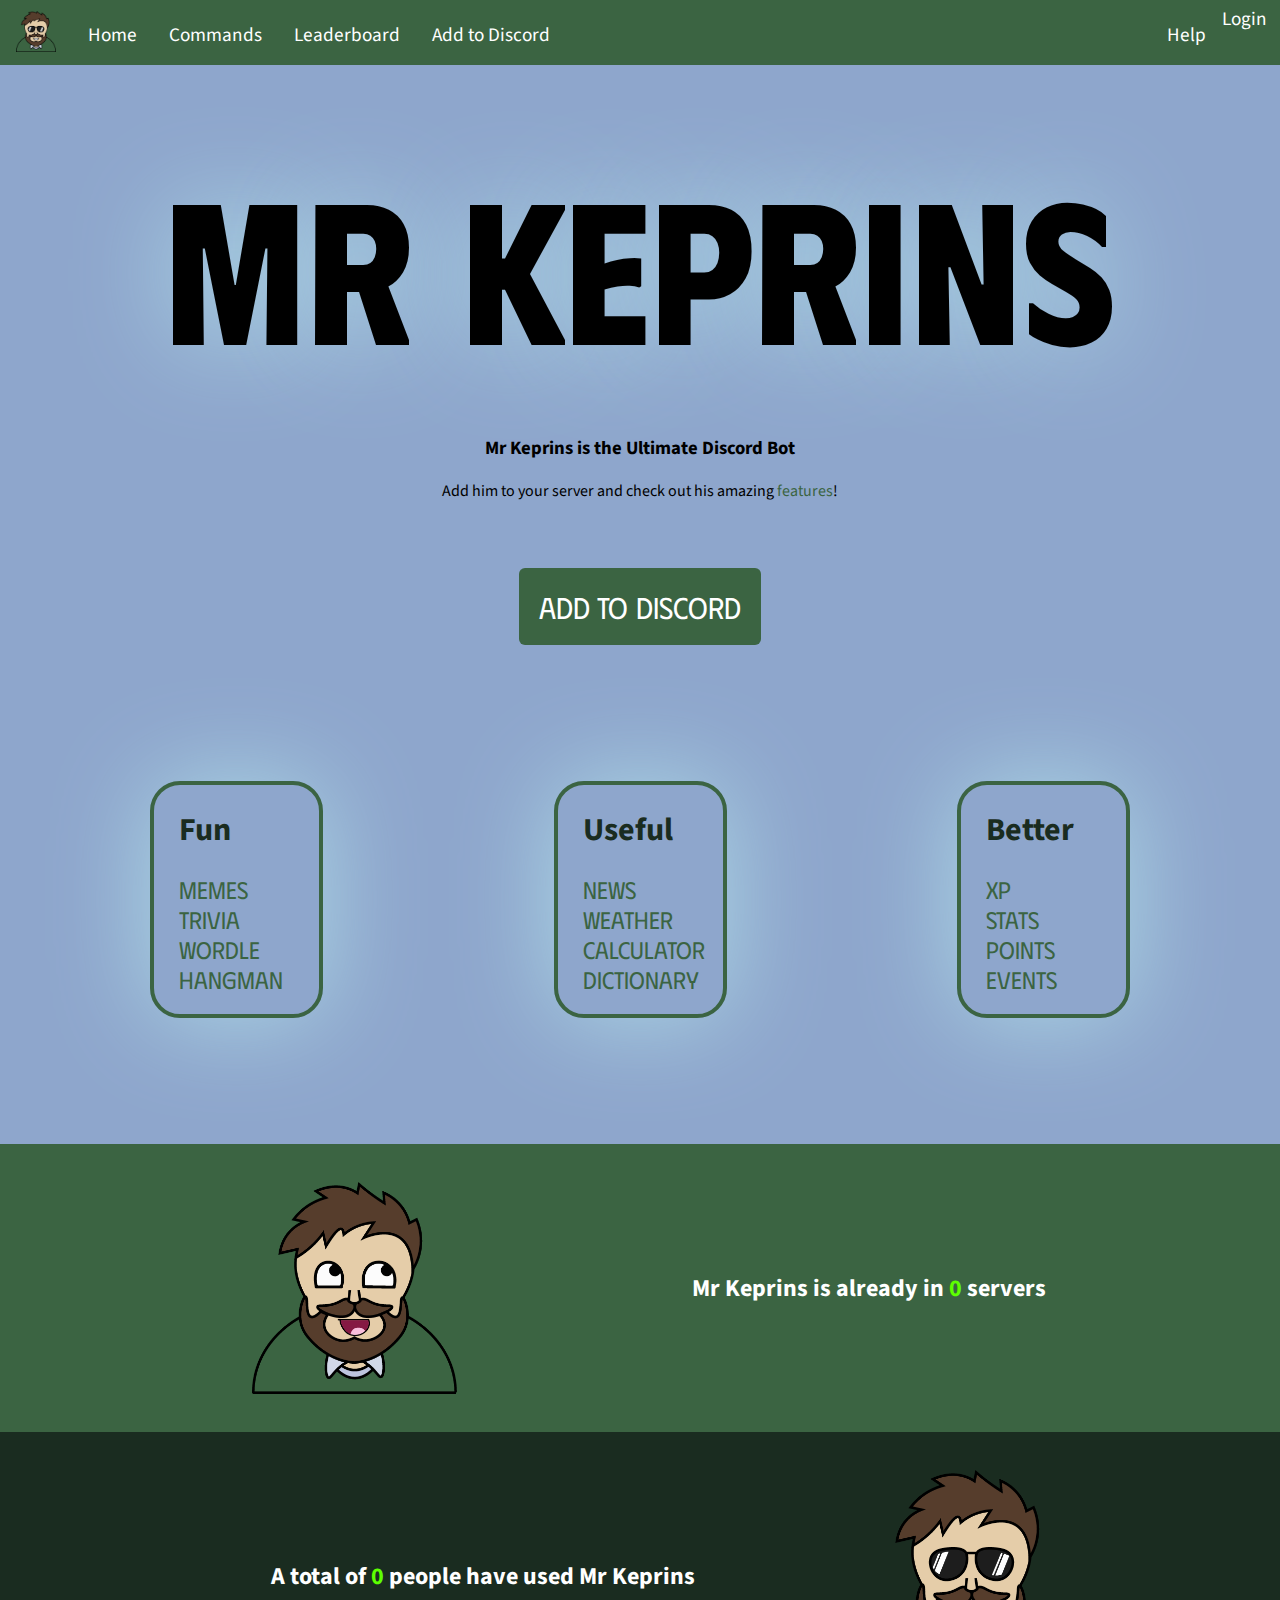
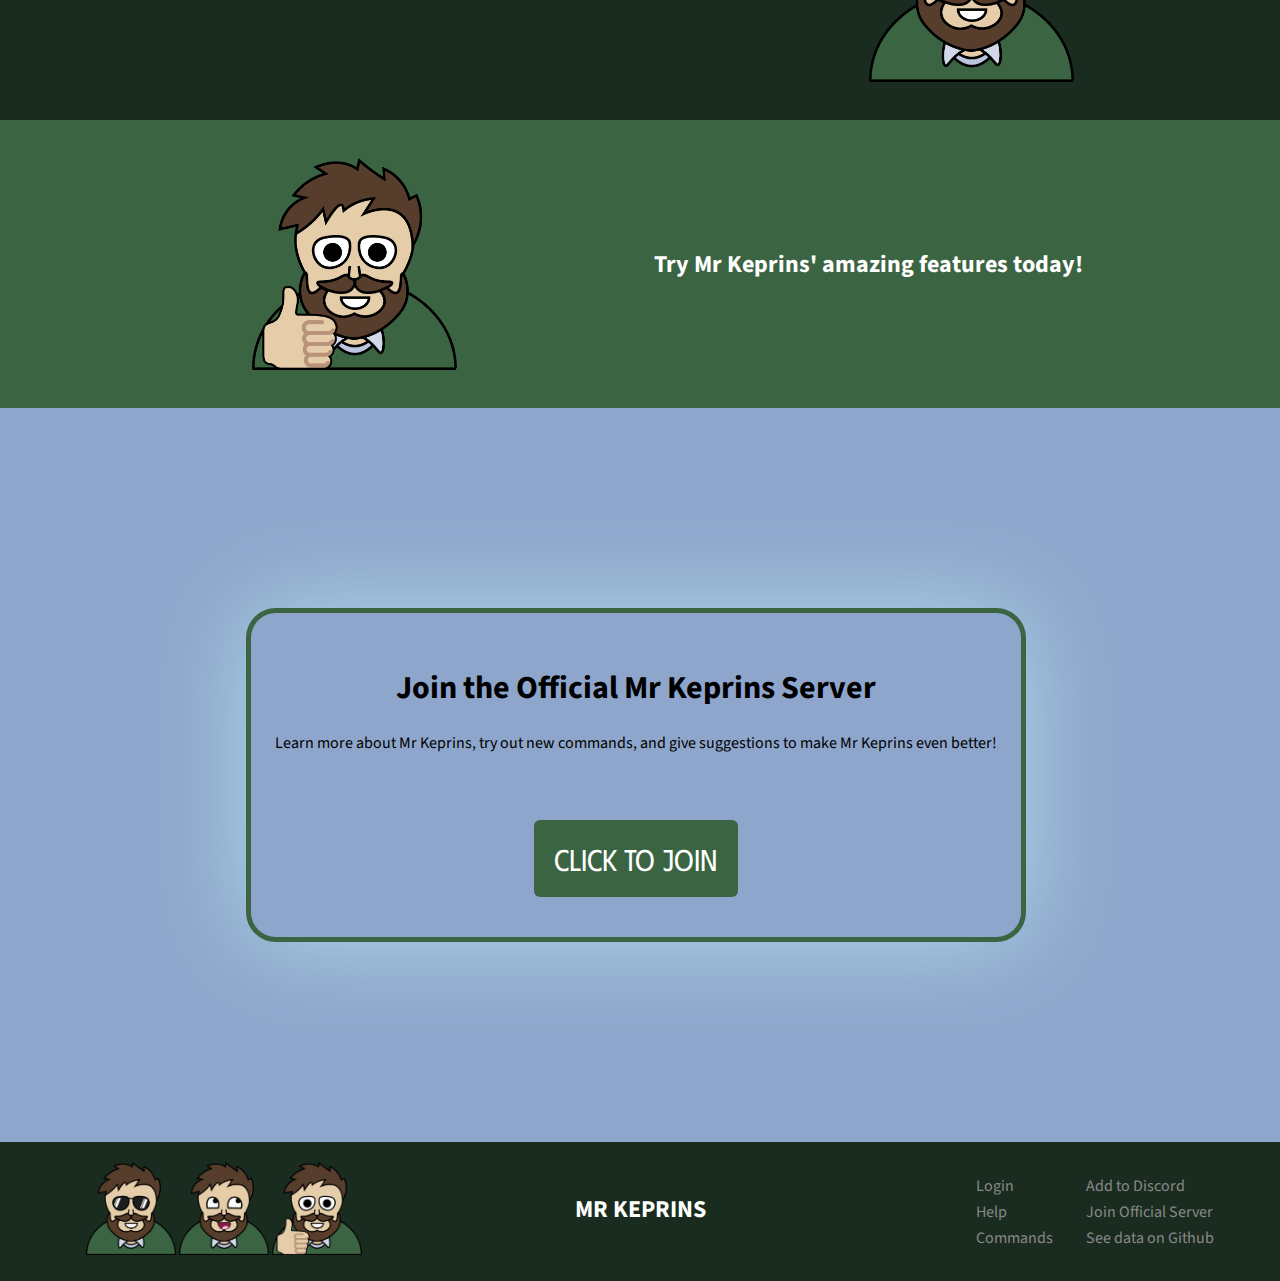
<file: index.html>
<html lang='en'>
<head>
    <title>Mr Keprins Website</title>
    <link rel="preconnect" href="https://fonts.googleapis.com">
    <link rel="preconnect" href="https://fonts.gstatic.com" crossorigin>
    <link href="https://fonts.googleapis.com/css2?family=Phudu:wght@700&family=Source+Sans+Pro&display=swap" rel="stylesheet">
    <link rel='stylesheet' href='./style.css'>
    <link rel="icon" type="image/x-icon" href="./images/favicon.ico">
    <meta charset='UTF-8'>
    <meta property='og:title' content='Keprins.Tech'>
    <meta property='og:description' content="The official website of Mr Keprins. Come check out this website's super cool features!">
    <meta property='og:image' content='https://keprins.tech/images/keprins%20990.jpg'>
    <meta property='og:url' content='https://keprins.tech'>
    <script src="index.js"></script>
</head>
<body>
<nav>
    <a href="./"><img src="images/Mr%20Keprins.png" class="navbar-img" alt="Mr Keprins logo"></a>
    <a href="./">Home</a>
    <a href="./commands.html">Commands</a>
    <a href="./leaderboard.html">Leaderboard</a>
    <a href="#" onclick="addKeprinsToServer()">Add to Discord</a>
    <div class="topnav-right">
        <a href="./help.html">Help</a>
        <a id="login-status" href="#" onclick="login()">Login</a>
    </div>
</nav>

<h1 class="large-header">Mr Keprins</h1>

<h3>Mr Keprins is the Ultimate Discord Bot</h3>
<p>Add him to your server and check out his amazing
    <a href="./commands">features</a>!</p>

<button class="main-button-2" onclick="addKeprinsToServer()">Add to Discord</button>

<br>
<div class="feature-group-container">
    <div class="feature-group">
        <h1>Fun</h1>
        <a href="./commands#meme">Memes</a><br>
        <a href="./commands#trivia">Trivia</a><br>
        <a href="./commands#wordle">Wordle</a><br>
        <a href="./commands#hangman">Hangman</a><br>
    </div>
    <div class="feature-group">
        <h1>Useful</h1>
        <a href="./commands#news">News</a><br>
        <a href="./commands#weather">Weather</a><br>
        <a href="./commands#calculator">Calculator</a><br>
        <a href="./commands#define">Dictionary</a><br>
    </div>
    <div class="feature-group">
        <h1>Better</h1>
        <a href="./commands#xp">XP</a><br>
        <a href="./commands#server">Stats</a><br>
        <a href="./commands#points">Points</a><br>
        <a href="./commands#events">Events</a><br>
    </div>
</div>

<div class="side-by-side normal-green-background">
    <img src="images/KeprinsEpicFace.png" alt="Mr Keprins Epic Face">
    <h2>Mr Keprins is already in <span id="guild-count-number">0</span> servers</h2>
</div>

<div class="side-by-side dark-green-background">
    <h2 class="left-to-img">A total of <span id="user-count-number">0</span> people have used Mr Keprins</h2>
    <img class="right-img" src="images/Mr%20Keprins.png" alt="Mr Keprins">
</div>

<div class="side-by-side normal-green-background">
    <img src="images/KeprinsApproves.png" alt="Mr Keprins Approves">
    <h2>Try Mr Keprins' amazing features today!</h2>
</div>

<div id="join-official-server-container">
    <div id="join-official-server">
        <h1>Join the Official Mr Keprins Server</h1>
        <p>Learn more about Mr Keprins, try out new commands,
            and give suggestions to make Mr Keprins even better!</p>
        <button class="main-button-2" onclick="joinOfficialServer()">Click to Join</button>
    </div>
</div>

<footer>
    <div class="img-container">
        <img src="images/Mr%20Keprins.png" alt="Mr Keprins logo">
        <img src="images/KeprinsEpicFace.png" alt="Mr Keprins epic face">
        <img src="images/KeprinsApproves.png" alt="Mr Keprins approves">
    </div>
    <h2>MR KEPRINS</h2>
    <table>
        <tr>
            <td><a href="#">Login</a></td>
            <td><a href="#">Add to Discord</a></td>
        </tr>
        <tr>
            <td><a href="#">Help</a></td>
            <td><a href="#">Join Official Server</a></td>
        </tr>
        <tr>
            <td><a href="#">Commands</a></td>
            <td><a href="#">See data on Github</a></td>
        </tr>
    </table>
</footer>


</body>
<!--miller was here-->
</html>
</file>
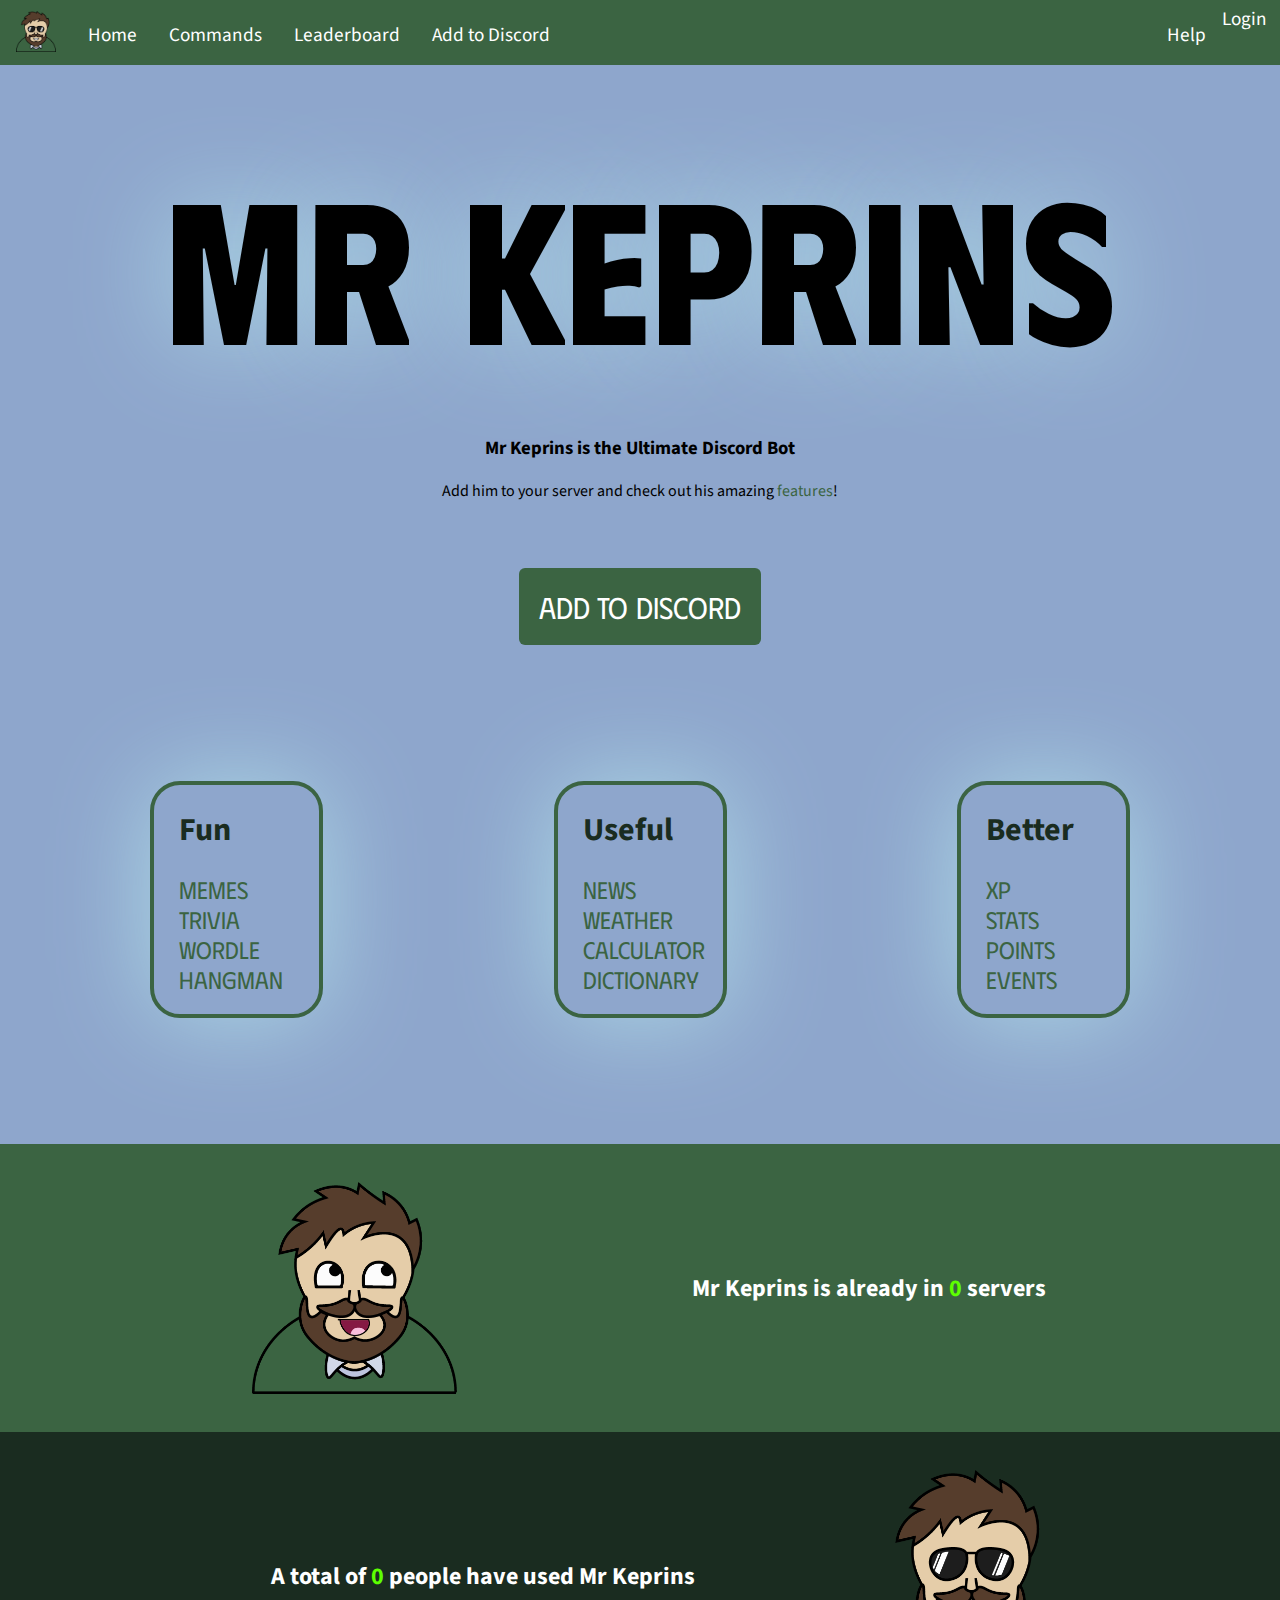
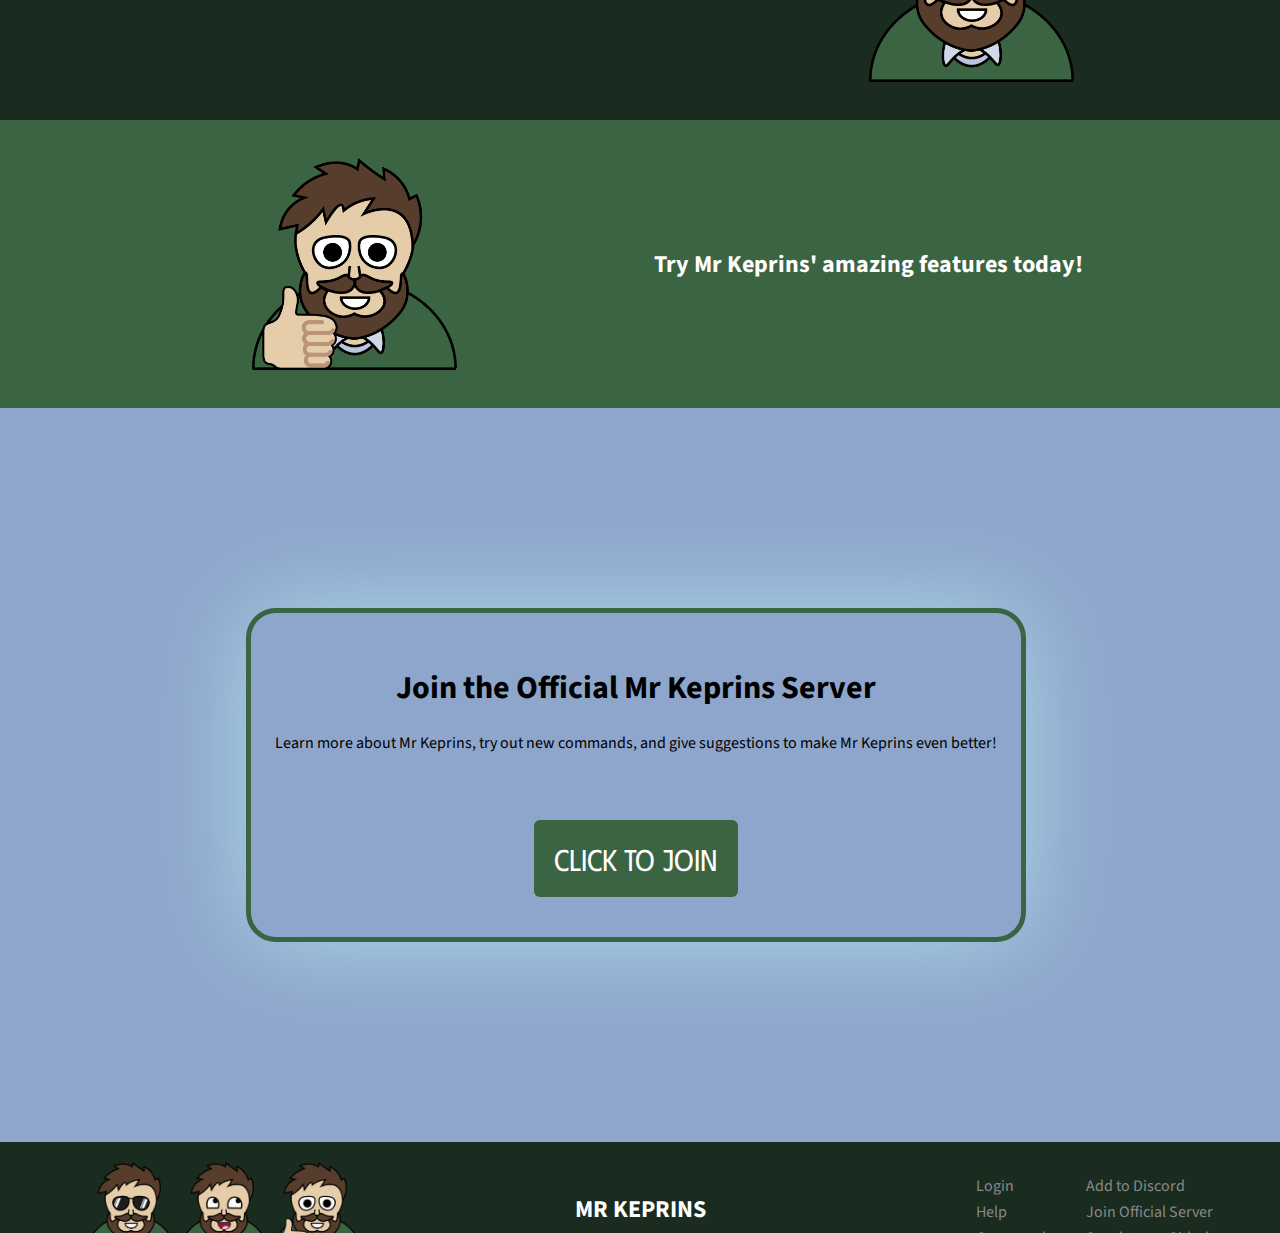
<file: auth.html>
<!DOCTYPE html>
<html lang="en">
<head>
    <meta charset="UTF-8">
    <title>Discord Authentication</title>
    <script src="auth.js"></script>
</head>
<body>
<h1>Logged In</h1>
<h2 id="name"></h2>
<img id="avatar" src="" alt="avatar">
</body>
</html>
</file>
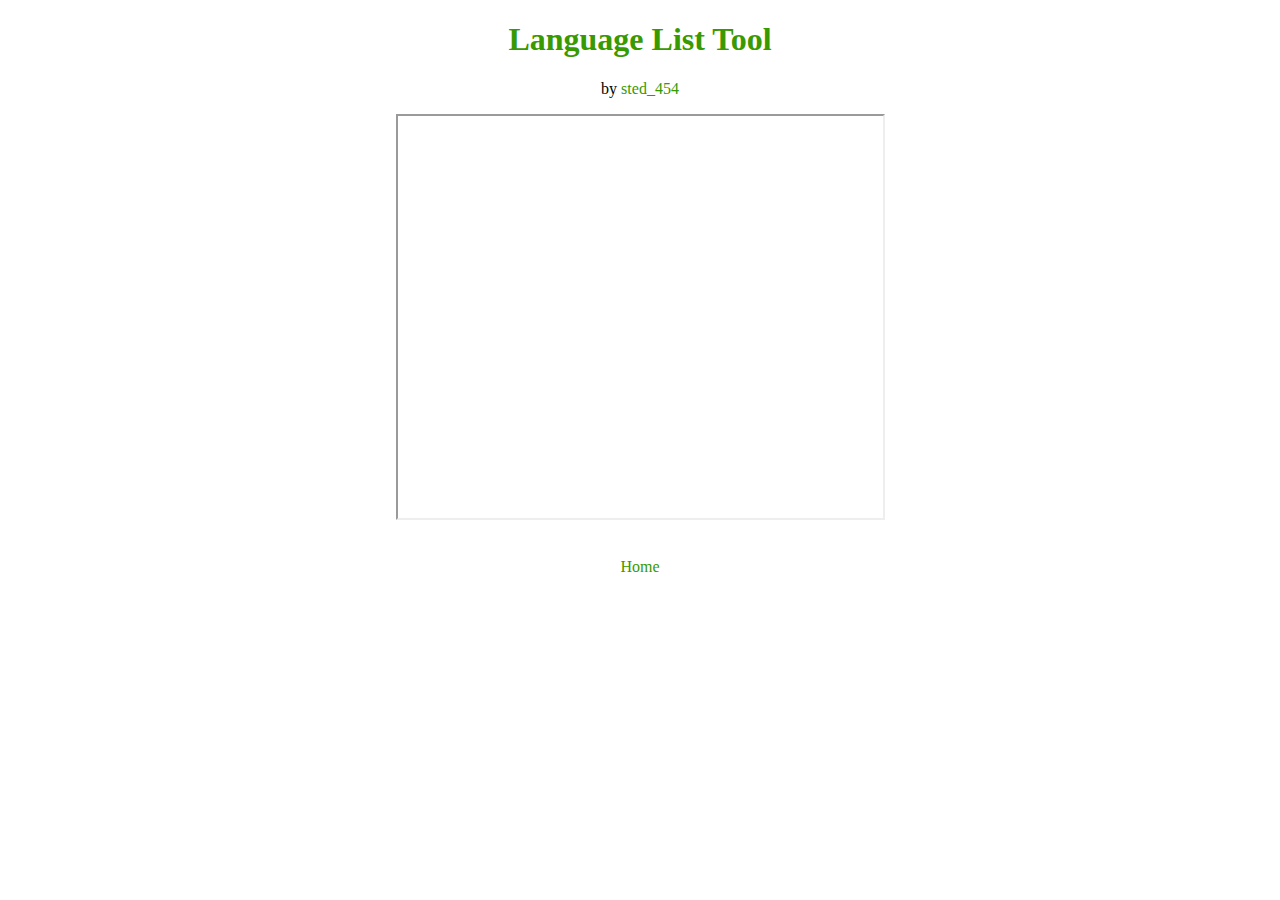
<file: languages.html>
<!DOCTYPE html>
<html lang="en">
<head>
    <title>Learn Languages</title>
    <link href="styles.css" rel="stylesheet">
</head>
<body align="center">
    <header class="comic-sans">
        <h1><a href="https://scratch.mit.edu/projects/810849662/">Language List Tool</a></h1>
        <p>by <a href="https://scratch.mit.edu/users/sted_454/">sted_454</a></p>
    </header>
    <p>
        <iframe src="https://scratch.mit.edu/projects/810849662/embed" allowtransparency="true" width="485" height="402" allowfullscreen></iframe>
    </p>
    <footer class="comic-sans">
        <br>
        <a href="/">Home</a>
    </footer>
</body>
</html>
</file>
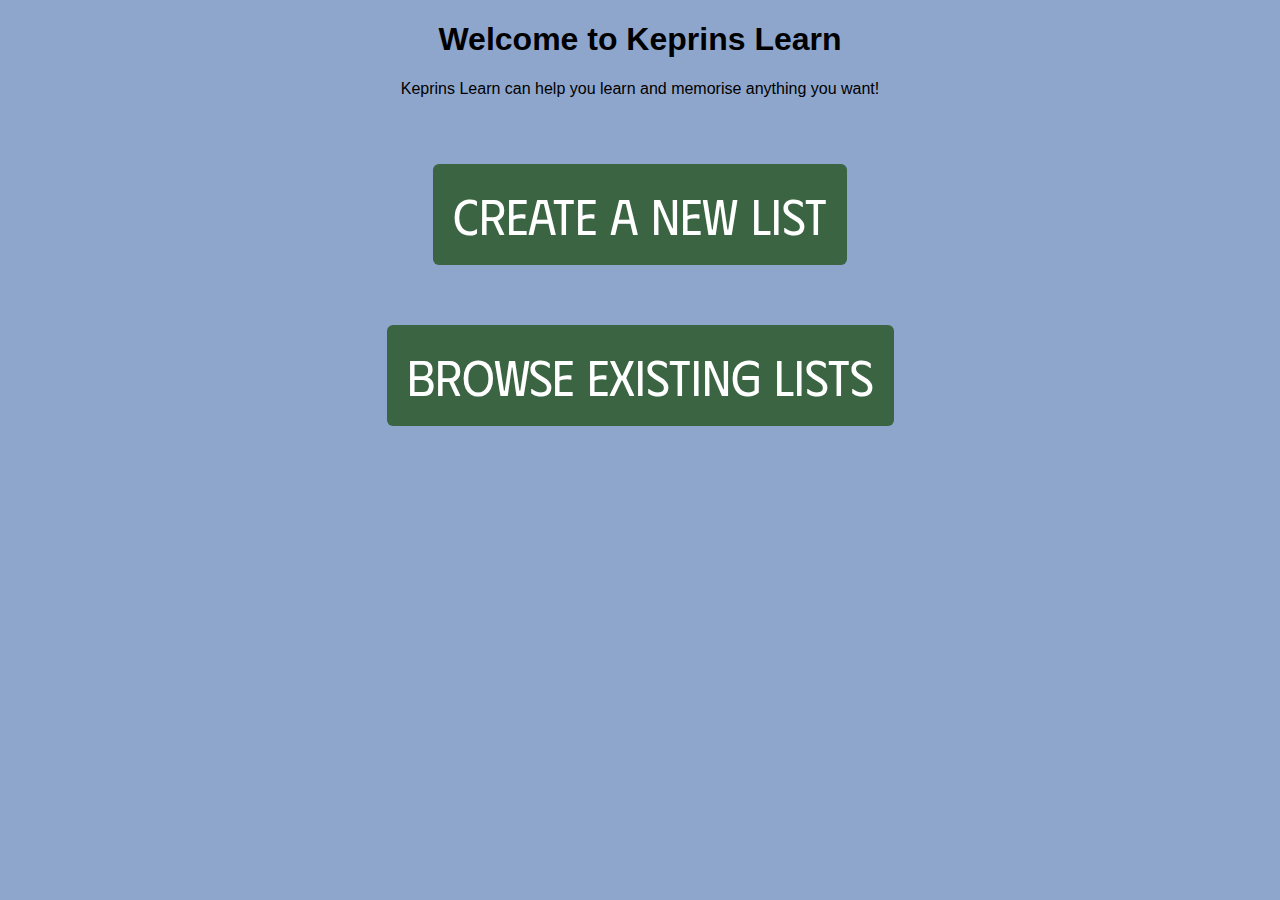
<file: learn.html>
<!DOCTYPE html>
<html lang="en">
<head>
    <meta charset="UTF-8">
    <link rel="stylesheet" type="text/css" href="style.css">
    <title>Learn with Mr Keprins</title>
    <script src="learn.js"></script>
    <link rel="preconnect" href="https://fonts.googleapis.com">
    <link rel="preconnect" href="https://fonts.gstatic.com" crossorigin>
    <link href="https://fonts.googleapis.com/css2?family=Phudu:wght@700&display=swap" rel="stylesheet">
</head>
<body class="comic-sans-body">
<h1 class="center">Welcome to Keprins Learn</h1>
<p class="center">Keprins Learn can help you learn and memorise anything you want!</p>
<button class="main-button-1" onclick="createNewListButton()">Create a New List</button>
<br>
<button class="main-button-1" onclick="browseExistingListsButton()">Browse Existing Lists</button>
</body>
</html>
</file>
<file: style.css>
* {
    text-align: center;
    font-family: 'Source Sans Pro', sans-serif;
}

a {
    text-decoration: none;
    color: #3b6442;
}

body {
    background-color: #8ea6cc;
    overflow-x: hidden;
}

.large-header {
    font-family: 'Phudu', cursive;
    font-size: 200px;
    margin-bottom: 50px;
    margin-top: 140px;
    text-shadow: 0 0 100px lightblue;
}

header p {
    margin-top: 0;
}

.max-width-200 {
    max-width: 200px;
    vertical-align: top;
    margin-bottom: 50px;
}

.comic-sans {
    font-family: 'Comic Sans MS', cursive;
}

.no-underline a{
    text-decoration: none;
}

.green a{
    color: #379a00
}

button a:hover{
    color: #8ea6cc;
}

button span:hover {
    color: #8ea6cc;
    cursor: pointer;
}

button {
    background-color: #3b6442;
    border: none;
    padding: 5px 10px;
    border-radius: 6px;
    display: inline-block;
    margin: 2px;
    font-size: 16px;
    color: white;
}

.main-button-1 {
    color: white;
    padding: 20px;
    margin-top: 50px;
    margin-bottom: 10px;
    font-size: 50px;
    font-family: 'Phudu', cursive;
    transition: transform 200ms;
}

.main-button-1:hover {
    transform: scale(1.25);
    cursor: pointer;
}

.main-button-1:active {
    color: #8ea6cc;
}

.main-button-2 {
    padding: 20px;
    margin: 50px 70px 10px;
    font-size: 30px;
    font-family: 'Phudu', cursive;
    transition: transform 200ms;
}

.main-button-2:hover {
    transform: scale(1.25);
    cursor: pointer;
}

.main-button-2:active {
    color: #8ea6cc;
}

button a {
    font-size: 16px;
    color: white;
    text-decoration: none;
}

footer button a {
    font-size: 13px;
}

nav {
    background-color: #3b6442;
    padding-top: 5px;
    padding-right: 1vw;
    position: fixed;
    top: 0;
    left: 0;
    width: 99vw;
    height: 60px;
    z-index: 100;
}

nav a {
    float: left;
    font-size: 1.2rem;
    color: white;
    text-align: center;
    padding: 16px 16px 12px;
    text-decoration: none;
}

nav #login-status {
    float: left;
    font-size: 1.2rem;
    color: white;
    text-decoration: none;
    margin-top: -16px;
    margin-right: -16px;
    margin-left: -16px;
}

#login-status img {
    max-width: 45px;
    border-radius: 50%;
    padding-top: 5px;
    padding-right: 10px;
    margin-left: -5px;
}

#login-status:hover a {
    color: deeppink;
}

.topnav-right {
    float: right;
}

nav a:hover {
    color: #8ea6cc;
}

a .navbar-img {
    max-width: 40px;
    margin-top: -10px;
    margin-bottom: -10px;
}

.space-above {
    margin-top: 100px;
}

#page-not-found-img {
    max-width: 200px;
    margin-top: 30px;
}

.center-on-page {
    margin: 0;
    position: absolute;
    top: 50%;
    left: 50%;
    -ms-transform: translate(-50%, -50%);
    transform: translate(-50%, -50%);
}

.feature-group {
    display: inline-block;
    width: 140px;
    border: 4px solid #3b6442;
    margin: 10% 9%;
    padding-left: 25px;
    padding-bottom: 20px;
    border-radius: 30px;
    text-align: left;
    box-shadow: 0 0 100px lightblue;
    transition: transform 200ms;
}

.feature-group:hover {
    transform: scale(1.25)
}

.feature-group h1 {
    text-align: left;
    color: #1a2c20;
}

.feature-group a {
    font-family: 'Phudu', cursive;
    font-size: x-large;
}

.feature-group a:hover {
    color: #1a2c20;
}

.side-by-side {
    display: flex;
    margin-right: -0.6%;
    margin-left: -0.7%;
    padding-top: 3%;
    padding-bottom: 3%;
    padding-left: 20%;
    flex-wrap: wrap;
    justify-content: center;
    align-items: center;
    max-width: 100%;
    overflow-x: hidden;

}

.side-by-side img {
    max-width: 20%;
    flex: 50%;
}

.side-by-side h2 {
    color: white;
    flex: 50%;
}

.right-img {
    margin-right: 20%;
}

.left-to-img {
    margin-right: 5%;
    margin-left: -10%;
}

.side-by-side::after {
    content: "";
    clear: both;
    display: table;
}

.dark-green-background {
    background-color: #1a2c20;
}

.normal-green-background {
    background-color: #3b6442;
}

.light-green-background {
    background-color: #379a00;
}

#guild-count-number, #user-count-number {
    color: #5dff00;
}

::-webkit-scrollbar {
    width: 0.8vw;
}

::-webkit-scrollbar-track {
    background: #f1f1f1;
}

::-webkit-scrollbar-thumb {
    background: #888;
}

::-webkit-scrollbar-thumb:hover {
    background: #555;
}


#join-official-server {
    width: 750px;
    padding: 30px 10px;
    margin: 200px calc((100vw - 805px) / 2);
    border: 5px solid #3b6442;
    border-radius: 30px;
    box-shadow: 0 0 100px lightblue;
}

footer {
    background-color: #1a2c20;
    margin: auto -1% -2% -1%;
    padding: 20px;
    display: flex;
}

footer img {
    max-width: 90px;
    display: inline-block;
}

footer .img-container {
    flex: 33%;
    width: 33%;
}

footer h2 {
    color: white;
    display: inline-block;
    flex: 33%;
    width: 33%;
    padding-top: 10px;
}

footer table {
    display: inline-block;
    flex: 33%;
    width: 33%;
    padding-left: 10%;
    padding-top: 10px;
}

footer table tr td {
    text-align: left;
    padding-right: 30px;
}

footer table tr td a {
    color: #888888;
}
</file>
<file: styles.css>
.center {
    text-align: center;
}

.comic-sans {
    font-family: "Comic Sans MS",ui-rounded;
}

a {
    text-decoration: none;
    color: #379a00;
}

a:hover {
    color: blue;
}
</file>
